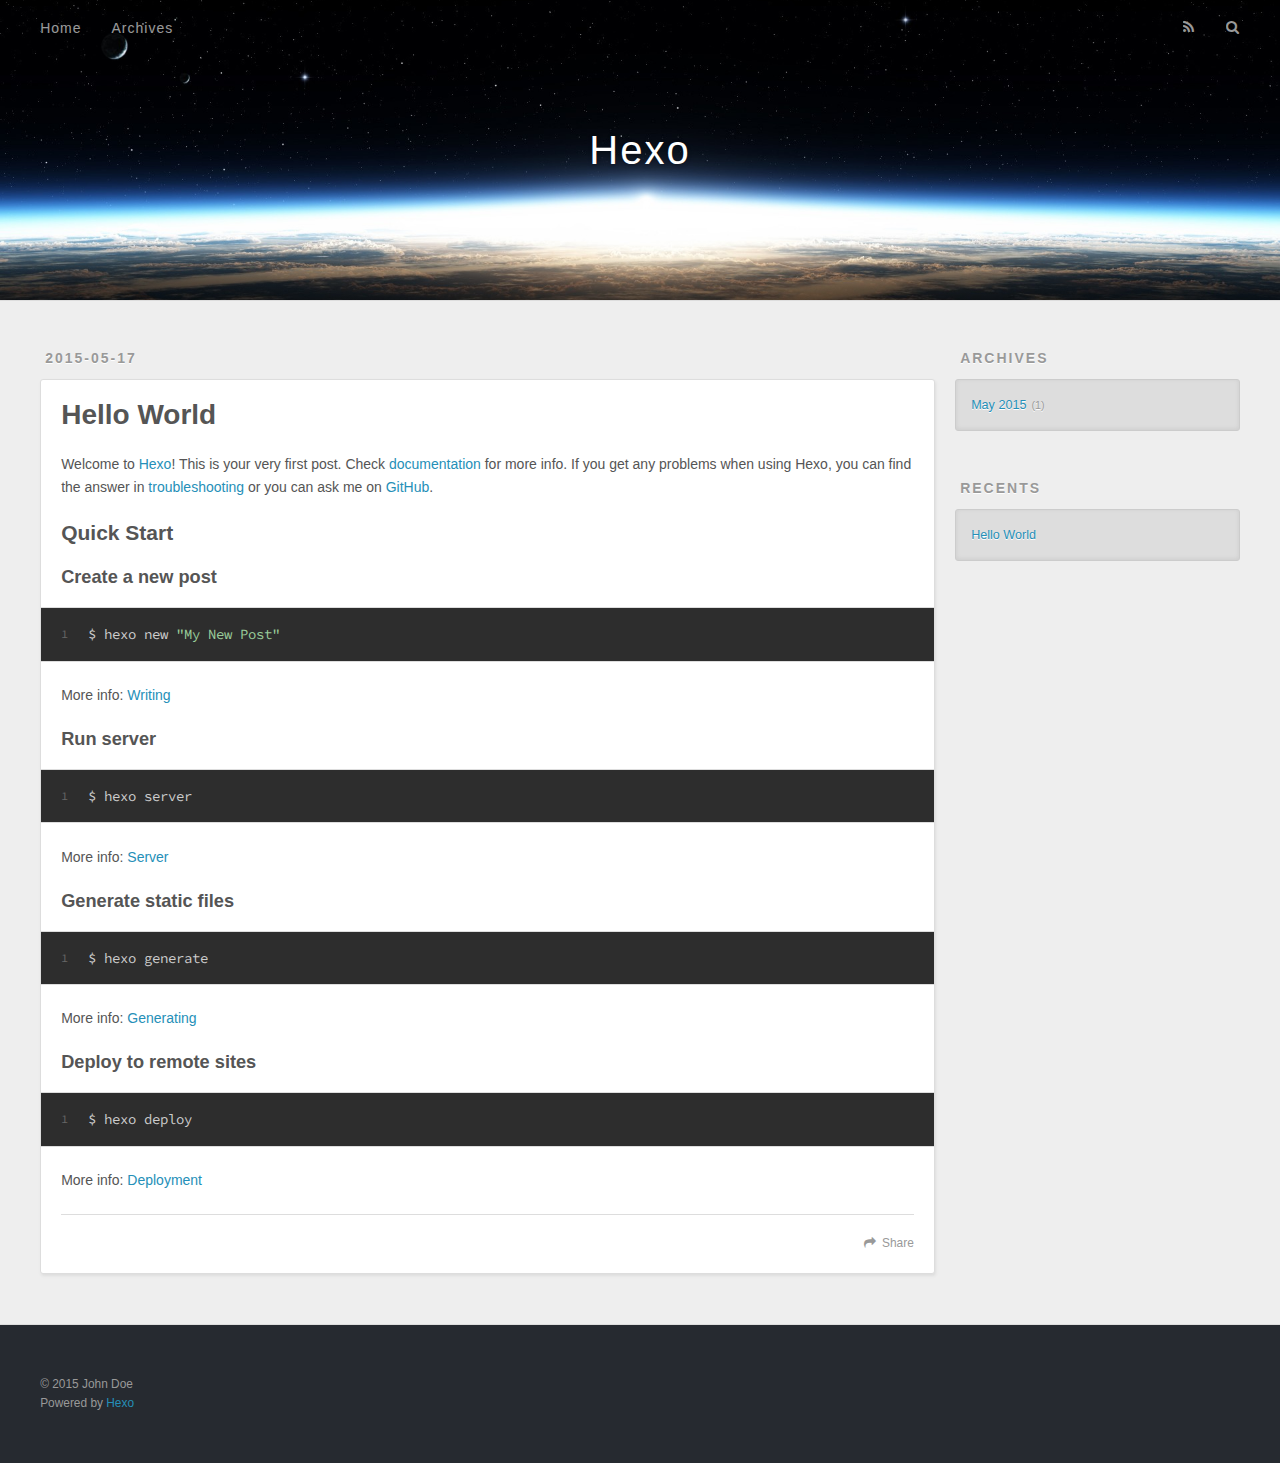
<file: index.html>
<!DOCTYPE html>
<html>
<head>
  <meta charset="utf-8">
  
  <title>Hexo</title>
  <meta name="viewport" content="width=device-width, initial-scale=1, maximum-scale=1">
  <meta name="description">
<meta property="og:type" content="website">
<meta property="og:title" content="Hexo">
<meta property="og:url" content="http://yoursite.com/index.html">
<meta property="og:site_name" content="Hexo">
<meta property="og:description">
<meta name="twitter:card" content="summary">
<meta name="twitter:title" content="Hexo">
<meta name="twitter:description">
  
    <link rel="alternative" href="/atom.xml" title="Hexo" type="application/atom+xml">
  
  
    <link rel="icon" href="/favicon.png">
  
  <link href="//fonts.googleapis.com/css?family=Source+Code+Pro" rel="stylesheet" type="text/css">
  <link rel="stylesheet" href="/css/style.css" type="text/css">
  

</head>
<body>
  <div id="container">
    <div id="wrap">
      <header id="header">
  <div id="banner"></div>
  <div id="header-outer" class="outer">
    <div id="header-title" class="inner">
      <h1 id="logo-wrap">
        <a href="/" id="logo">Hexo</a>
      </h1>
      
    </div>
    <div id="header-inner" class="inner">
      <nav id="main-nav">
        <a id="main-nav-toggle" class="nav-icon"></a>
        
          <a class="main-nav-link" href="/">Home</a>
        
          <a class="main-nav-link" href="/archives">Archives</a>
        
      </nav>
      <nav id="sub-nav">
        
          <a id="nav-rss-link" class="nav-icon" href="/atom.xml" title="RSS Feed"></a>
        
        <a id="nav-search-btn" class="nav-icon" title="Search"></a>
      </nav>
      <div id="search-form-wrap">
        <form action="//google.com/search" method="get" accept-charset="UTF-8" class="search-form"><input type="search" name="q" results="0" class="search-form-input" placeholder="Search"><button type="submit" class="search-form-submit">&#xF002;</button><input type="hidden" name="q" value="site:http://yoursite.com"></form>
      </div>
    </div>
  </div>
</header>
      <div class="outer">
        <section id="main">
  
    <article id="post-hello-world" class="article article-type-post" itemscope itemprop="blogPost">
  <div class="article-meta">
    <a href="/2015/05/17/hello-world/" class="article-date">
  <time datetime="2015-05-17T07:45:53.702Z" itemprop="datePublished">2015-05-17</time>
</a>
    
  </div>
  <div class="article-inner">
    
    
      <header class="article-header">
        
  
    <h1 itemprop="name">
      <a class="article-title" href="/2015/05/17/hello-world/">Hello World</a>
    </h1>
  

      </header>
    
    <div class="article-entry" itemprop="articleBody">
      
        <p>Welcome to <a href="http://hexo.io/" target="_blank" rel="external">Hexo</a>! This is your very first post. Check <a href="http://hexo.io/docs/" target="_blank" rel="external">documentation</a> for more info. If you get any problems when using Hexo, you can find the answer in <a href="http://hexo.io/docs/troubleshooting.html" target="_blank" rel="external">troubleshooting</a> or you can ask me on <a href="https://github.com/hexojs/hexo/issues" target="_blank" rel="external">GitHub</a>.</p>
<h2 id="Quick_Start">Quick Start</h2><h3 id="Create_a_new_post">Create a new post</h3><figure class="highlight bash"><table><tr><td class="gutter"><pre><span class="line">1</span><br></pre></td><td class="code"><pre><span class="line">$ hexo new <span class="string">"My New Post"</span></span><br></pre></td></tr></table></figure>
<p>More info: <a href="http://hexo.io/docs/writing.html" target="_blank" rel="external">Writing</a></p>
<h3 id="Run_server">Run server</h3><figure class="highlight bash"><table><tr><td class="gutter"><pre><span class="line">1</span><br></pre></td><td class="code"><pre><span class="line">$ hexo server</span><br></pre></td></tr></table></figure>
<p>More info: <a href="http://hexo.io/docs/server.html" target="_blank" rel="external">Server</a></p>
<h3 id="Generate_static_files">Generate static files</h3><figure class="highlight bash"><table><tr><td class="gutter"><pre><span class="line">1</span><br></pre></td><td class="code"><pre><span class="line">$ hexo generate</span><br></pre></td></tr></table></figure>
<p>More info: <a href="http://hexo.io/docs/generating.html" target="_blank" rel="external">Generating</a></p>
<h3 id="Deploy_to_remote_sites">Deploy to remote sites</h3><figure class="highlight bash"><table><tr><td class="gutter"><pre><span class="line">1</span><br></pre></td><td class="code"><pre><span class="line">$ hexo deploy</span><br></pre></td></tr></table></figure>
<p>More info: <a href="http://hexo.io/docs/deployment.html" target="_blank" rel="external">Deployment</a></p>

      
    </div>
    <footer class="article-footer">
      <a data-url="http://yoursite.com/2015/05/17/hello-world/" data-id="ci9s5s3a40000jaed2uzj1obq" class="article-share-link">Share</a>
      
      
    </footer>
  </div>
  
</article>


  
  
</section>
        
          <aside id="sidebar">
  
    
  
    
  
    
  
    
  <div class="widget-wrap">
    <h3 class="widget-title">Archives</h3>
    <div class="widget">
      <ul class="archive-list"><li class="archive-list-item"><a class="archive-list-link" href="/archives/2015/05/">May 2015</a><span class="archive-list-count">1</span></li></ul>
    </div>
  </div>

  
    
  <div class="widget-wrap">
    <h3 class="widget-title">Recents</h3>
    <div class="widget">
      <ul>
        
          <li>
            <a href="/2015/05/17/hello-world/">Hello World</a>
          </li>
        
      </ul>
    </div>
  </div>

  
</aside>
        
      </div>
      <footer id="footer">
  
  <div class="outer">
    <div id="footer-info" class="inner">
      &copy; 2015 John Doe<br>
      Powered by <a href="http://hexo.io/" target="_blank">Hexo</a>
    </div>
  </div>
</footer>
    </div>
    <nav id="mobile-nav">
  
    <a href="/" class="mobile-nav-link">Home</a>
  
    <a href="/archives" class="mobile-nav-link">Archives</a>
  
</nav>
    

<script src="//ajax.googleapis.com/ajax/libs/jquery/2.0.3/jquery.min.js"></script>


  <link rel="stylesheet" href="/fancybox/jquery.fancybox.css" type="text/css">
  <script src="/fancybox/jquery.fancybox.pack.js" type="text/javascript"></script>


<script src="/js/script.js" type="text/javascript"></script>

  </div>
</body>
</html>
</file>
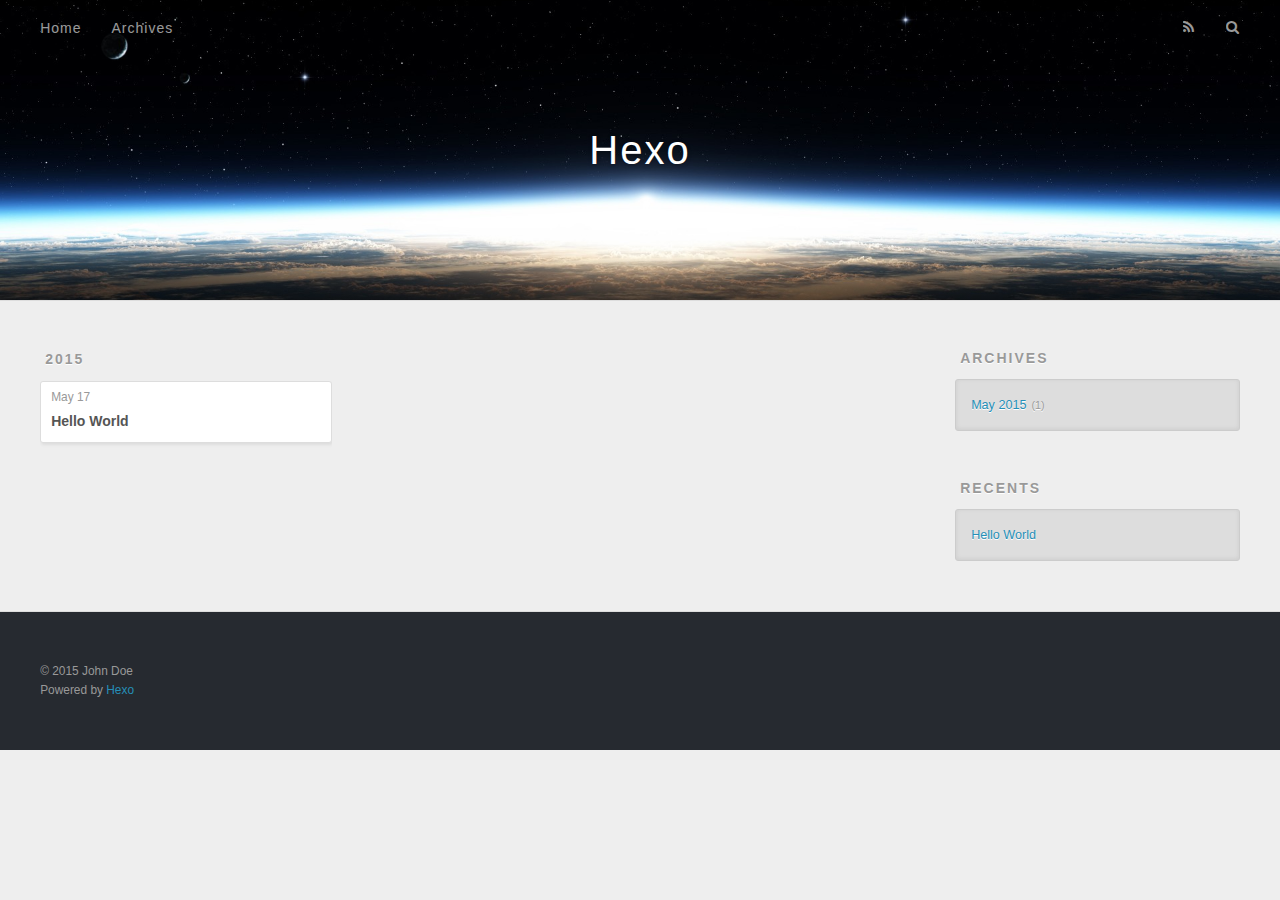
<file: archives/index.html>
<!DOCTYPE html>
<html>
<head>
  <meta charset="utf-8">
  
  <title>Archives | Hexo</title>
  <meta name="viewport" content="width=device-width, initial-scale=1, maximum-scale=1">
  <meta name="description">
<meta property="og:type" content="website">
<meta property="og:title" content="Hexo">
<meta property="og:url" content="http://yoursite.com/archives/index.html">
<meta property="og:site_name" content="Hexo">
<meta property="og:description">
<meta name="twitter:card" content="summary">
<meta name="twitter:title" content="Hexo">
<meta name="twitter:description">
  
    <link rel="alternative" href="/atom.xml" title="Hexo" type="application/atom+xml">
  
  
    <link rel="icon" href="/favicon.png">
  
  <link href="//fonts.googleapis.com/css?family=Source+Code+Pro" rel="stylesheet" type="text/css">
  <link rel="stylesheet" href="/css/style.css" type="text/css">
  

</head>
<body>
  <div id="container">
    <div id="wrap">
      <header id="header">
  <div id="banner"></div>
  <div id="header-outer" class="outer">
    <div id="header-title" class="inner">
      <h1 id="logo-wrap">
        <a href="/" id="logo">Hexo</a>
      </h1>
      
    </div>
    <div id="header-inner" class="inner">
      <nav id="main-nav">
        <a id="main-nav-toggle" class="nav-icon"></a>
        
          <a class="main-nav-link" href="/">Home</a>
        
          <a class="main-nav-link" href="/archives">Archives</a>
        
      </nav>
      <nav id="sub-nav">
        
          <a id="nav-rss-link" class="nav-icon" href="/atom.xml" title="RSS Feed"></a>
        
        <a id="nav-search-btn" class="nav-icon" title="Search"></a>
      </nav>
      <div id="search-form-wrap">
        <form action="//google.com/search" method="get" accept-charset="UTF-8" class="search-form"><input type="search" name="q" results="0" class="search-form-input" placeholder="Search"><button type="submit" class="search-form-submit">&#xF002;</button><input type="hidden" name="q" value="site:http://yoursite.com"></form>
      </div>
    </div>
  </div>
</header>
      <div class="outer">
        <section id="main">
  
  
    
    
      
      
      <section class="archives-wrap">
        <div class="archive-year-wrap">
          <a href="/archives/2015" class="archive-year">2015</a>
        </div>
        <div class="archives">
    
    <article class="archive-article archive-type-post">
  <div class="archive-article-inner">
    <header class="archive-article-header">
      <a href="/2015/05/17/hello-world/" class="archive-article-date">
  <time datetime="2015-05-17T07:45:53.702Z" itemprop="datePublished">May 17</time>
</a>
      
  
    <h1 itemprop="name">
      <a class="archive-article-title" href="/2015/05/17/hello-world/">Hello World</a>
    </h1>
  

    </header>
  </div>
</article>
  
  
    </div></section>
  
</section>
        
          <aside id="sidebar">
  
    
  
    
  
    
  
    
  <div class="widget-wrap">
    <h3 class="widget-title">Archives</h3>
    <div class="widget">
      <ul class="archive-list"><li class="archive-list-item"><a class="archive-list-link" href="/archives/2015/05/">May 2015</a><span class="archive-list-count">1</span></li></ul>
    </div>
  </div>

  
    
  <div class="widget-wrap">
    <h3 class="widget-title">Recents</h3>
    <div class="widget">
      <ul>
        
          <li>
            <a href="/2015/05/17/hello-world/">Hello World</a>
          </li>
        
      </ul>
    </div>
  </div>

  
</aside>
        
      </div>
      <footer id="footer">
  
  <div class="outer">
    <div id="footer-info" class="inner">
      &copy; 2015 John Doe<br>
      Powered by <a href="http://hexo.io/" target="_blank">Hexo</a>
    </div>
  </div>
</footer>
    </div>
    <nav id="mobile-nav">
  
    <a href="/" class="mobile-nav-link">Home</a>
  
    <a href="/archives" class="mobile-nav-link">Archives</a>
  
</nav>
    

<script src="//ajax.googleapis.com/ajax/libs/jquery/2.0.3/jquery.min.js"></script>


  <link rel="stylesheet" href="/fancybox/jquery.fancybox.css" type="text/css">
  <script src="/fancybox/jquery.fancybox.pack.js" type="text/javascript"></script>


<script src="/js/script.js" type="text/javascript"></script>

  </div>
</body>
</html>
</file>
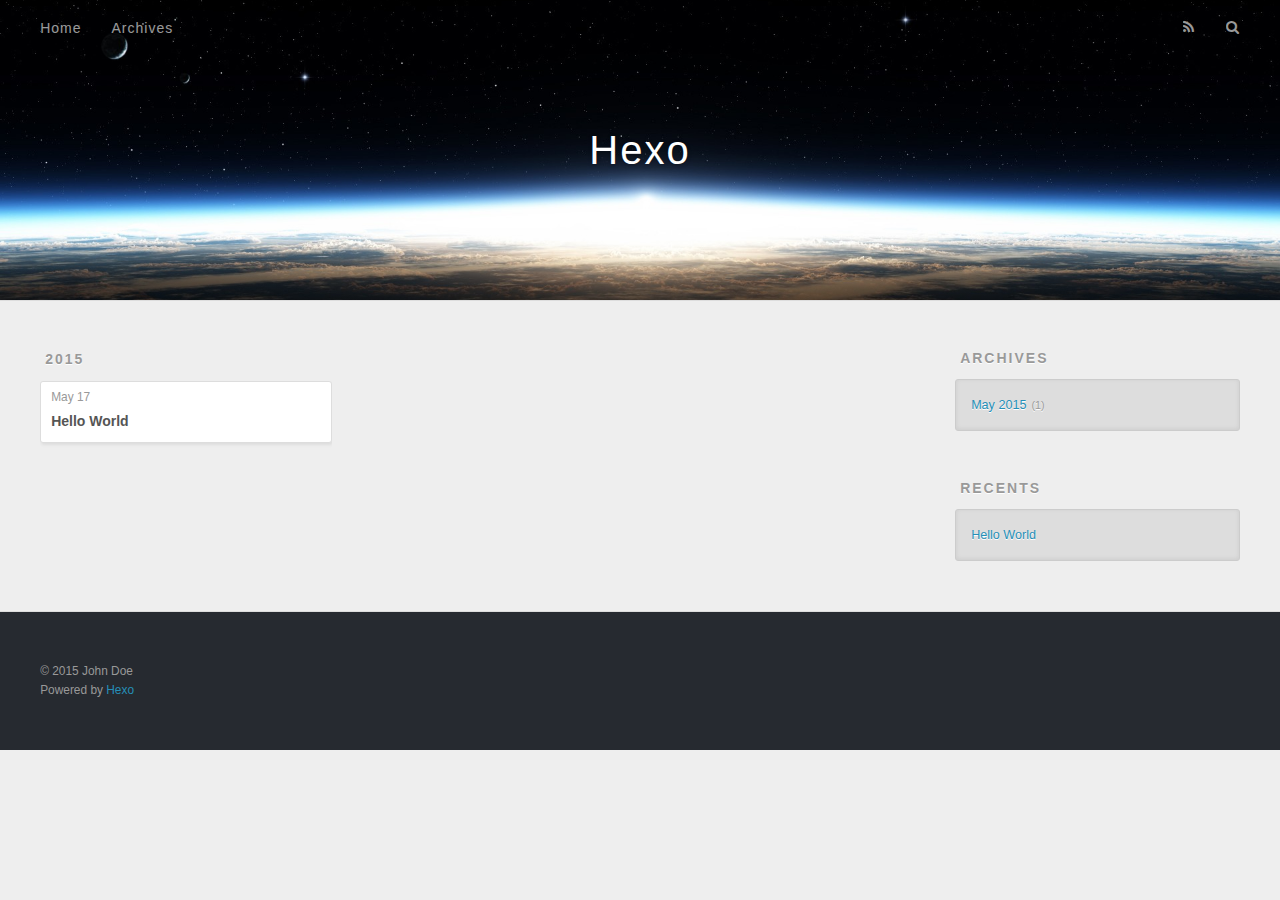
<file: archives/2015/index.html>
<!DOCTYPE html>
<html>
<head>
  <meta charset="utf-8">
  
  <title>Archives: 2015 | Hexo</title>
  <meta name="viewport" content="width=device-width, initial-scale=1, maximum-scale=1">
  <meta name="description">
<meta property="og:type" content="website">
<meta property="og:title" content="Hexo">
<meta property="og:url" content="http://yoursite.com/archives/2015/index.html">
<meta property="og:site_name" content="Hexo">
<meta property="og:description">
<meta name="twitter:card" content="summary">
<meta name="twitter:title" content="Hexo">
<meta name="twitter:description">
  
    <link rel="alternative" href="/atom.xml" title="Hexo" type="application/atom+xml">
  
  
    <link rel="icon" href="/favicon.png">
  
  <link href="//fonts.googleapis.com/css?family=Source+Code+Pro" rel="stylesheet" type="text/css">
  <link rel="stylesheet" href="/css/style.css" type="text/css">
  

</head>
<body>
  <div id="container">
    <div id="wrap">
      <header id="header">
  <div id="banner"></div>
  <div id="header-outer" class="outer">
    <div id="header-title" class="inner">
      <h1 id="logo-wrap">
        <a href="/" id="logo">Hexo</a>
      </h1>
      
    </div>
    <div id="header-inner" class="inner">
      <nav id="main-nav">
        <a id="main-nav-toggle" class="nav-icon"></a>
        
          <a class="main-nav-link" href="/">Home</a>
        
          <a class="main-nav-link" href="/archives">Archives</a>
        
      </nav>
      <nav id="sub-nav">
        
          <a id="nav-rss-link" class="nav-icon" href="/atom.xml" title="RSS Feed"></a>
        
        <a id="nav-search-btn" class="nav-icon" title="Search"></a>
      </nav>
      <div id="search-form-wrap">
        <form action="//google.com/search" method="get" accept-charset="UTF-8" class="search-form"><input type="search" name="q" results="0" class="search-form-input" placeholder="Search"><button type="submit" class="search-form-submit">&#xF002;</button><input type="hidden" name="q" value="site:http://yoursite.com"></form>
      </div>
    </div>
  </div>
</header>
      <div class="outer">
        <section id="main">
  
  
    
    
      
      
      <section class="archives-wrap">
        <div class="archive-year-wrap">
          <a href="/archives/2015" class="archive-year">2015</a>
        </div>
        <div class="archives">
    
    <article class="archive-article archive-type-post">
  <div class="archive-article-inner">
    <header class="archive-article-header">
      <a href="/2015/05/17/hello-world/" class="archive-article-date">
  <time datetime="2015-05-17T07:45:53.702Z" itemprop="datePublished">May 17</time>
</a>
      
  
    <h1 itemprop="name">
      <a class="archive-article-title" href="/2015/05/17/hello-world/">Hello World</a>
    </h1>
  

    </header>
  </div>
</article>
  
  
    </div></section>
  
</section>
        
          <aside id="sidebar">
  
    
  
    
  
    
  
    
  <div class="widget-wrap">
    <h3 class="widget-title">Archives</h3>
    <div class="widget">
      <ul class="archive-list"><li class="archive-list-item"><a class="archive-list-link" href="/archives/2015/05/">May 2015</a><span class="archive-list-count">1</span></li></ul>
    </div>
  </div>

  
    
  <div class="widget-wrap">
    <h3 class="widget-title">Recents</h3>
    <div class="widget">
      <ul>
        
          <li>
            <a href="/2015/05/17/hello-world/">Hello World</a>
          </li>
        
      </ul>
    </div>
  </div>

  
</aside>
        
      </div>
      <footer id="footer">
  
  <div class="outer">
    <div id="footer-info" class="inner">
      &copy; 2015 John Doe<br>
      Powered by <a href="http://hexo.io/" target="_blank">Hexo</a>
    </div>
  </div>
</footer>
    </div>
    <nav id="mobile-nav">
  
    <a href="/" class="mobile-nav-link">Home</a>
  
    <a href="/archives" class="mobile-nav-link">Archives</a>
  
</nav>
    

<script src="//ajax.googleapis.com/ajax/libs/jquery/2.0.3/jquery.min.js"></script>


  <link rel="stylesheet" href="/fancybox/jquery.fancybox.css" type="text/css">
  <script src="/fancybox/jquery.fancybox.pack.js" type="text/javascript"></script>


<script src="/js/script.js" type="text/javascript"></script>

  </div>
</body>
</html>
</file>
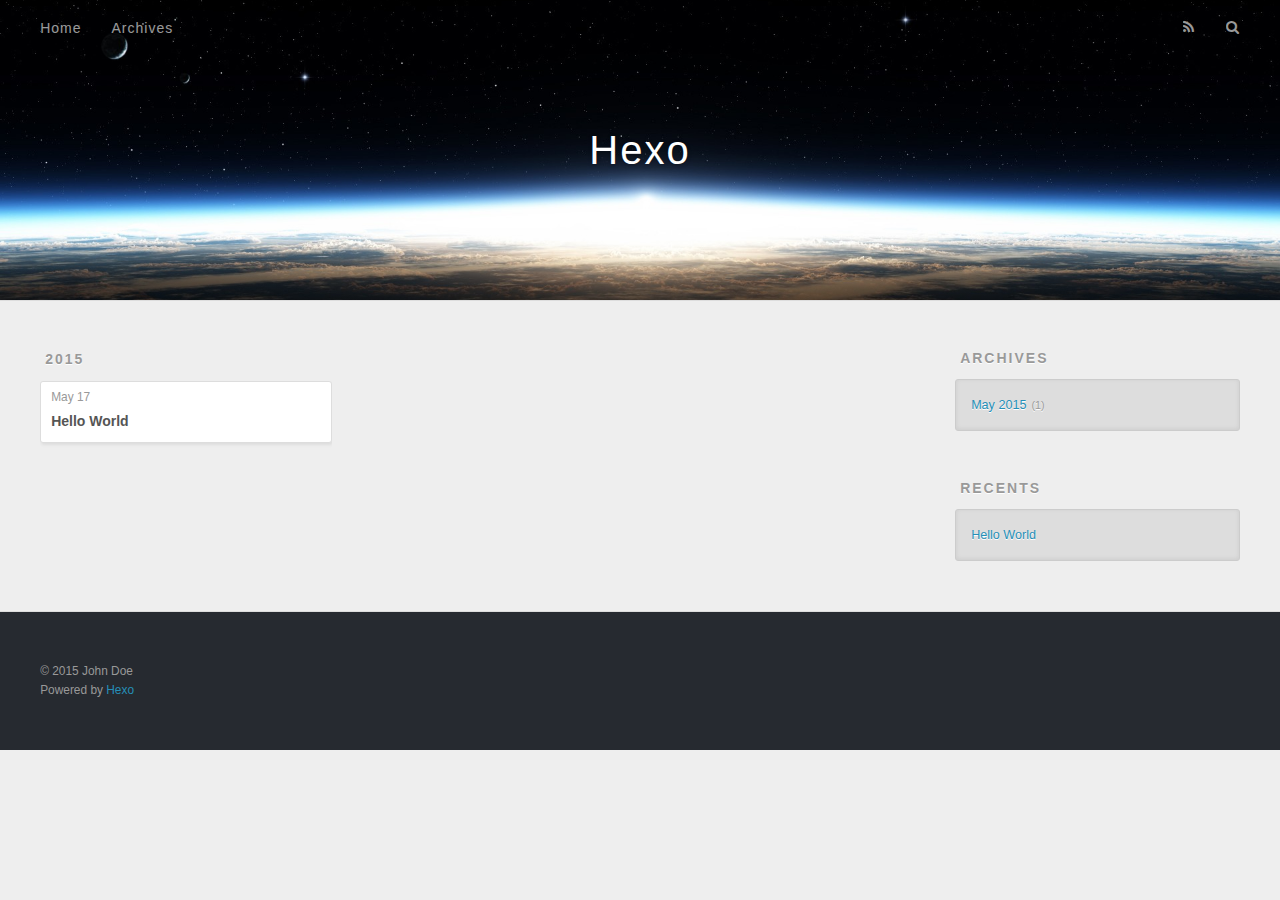
<file: archives/2015/05/index.html>
<!DOCTYPE html>
<html>
<head>
  <meta charset="utf-8">
  
  <title>Archives: 2015/5 | Hexo</title>
  <meta name="viewport" content="width=device-width, initial-scale=1, maximum-scale=1">
  <meta name="description">
<meta property="og:type" content="website">
<meta property="og:title" content="Hexo">
<meta property="og:url" content="http://yoursite.com/archives/2015/05/index.html">
<meta property="og:site_name" content="Hexo">
<meta property="og:description">
<meta name="twitter:card" content="summary">
<meta name="twitter:title" content="Hexo">
<meta name="twitter:description">
  
    <link rel="alternative" href="/atom.xml" title="Hexo" type="application/atom+xml">
  
  
    <link rel="icon" href="/favicon.png">
  
  <link href="//fonts.googleapis.com/css?family=Source+Code+Pro" rel="stylesheet" type="text/css">
  <link rel="stylesheet" href="/css/style.css" type="text/css">
  

</head>
<body>
  <div id="container">
    <div id="wrap">
      <header id="header">
  <div id="banner"></div>
  <div id="header-outer" class="outer">
    <div id="header-title" class="inner">
      <h1 id="logo-wrap">
        <a href="/" id="logo">Hexo</a>
      </h1>
      
    </div>
    <div id="header-inner" class="inner">
      <nav id="main-nav">
        <a id="main-nav-toggle" class="nav-icon"></a>
        
          <a class="main-nav-link" href="/">Home</a>
        
          <a class="main-nav-link" href="/archives">Archives</a>
        
      </nav>
      <nav id="sub-nav">
        
          <a id="nav-rss-link" class="nav-icon" href="/atom.xml" title="RSS Feed"></a>
        
        <a id="nav-search-btn" class="nav-icon" title="Search"></a>
      </nav>
      <div id="search-form-wrap">
        <form action="//google.com/search" method="get" accept-charset="UTF-8" class="search-form"><input type="search" name="q" results="0" class="search-form-input" placeholder="Search"><button type="submit" class="search-form-submit">&#xF002;</button><input type="hidden" name="q" value="site:http://yoursite.com"></form>
      </div>
    </div>
  </div>
</header>
      <div class="outer">
        <section id="main">
  
  
    
    
      
      
      <section class="archives-wrap">
        <div class="archive-year-wrap">
          <a href="/archives/2015" class="archive-year">2015</a>
        </div>
        <div class="archives">
    
    <article class="archive-article archive-type-post">
  <div class="archive-article-inner">
    <header class="archive-article-header">
      <a href="/2015/05/17/hello-world/" class="archive-article-date">
  <time datetime="2015-05-17T07:45:53.702Z" itemprop="datePublished">May 17</time>
</a>
      
  
    <h1 itemprop="name">
      <a class="archive-article-title" href="/2015/05/17/hello-world/">Hello World</a>
    </h1>
  

    </header>
  </div>
</article>
  
  
    </div></section>
  
</section>
        
          <aside id="sidebar">
  
    
  
    
  
    
  
    
  <div class="widget-wrap">
    <h3 class="widget-title">Archives</h3>
    <div class="widget">
      <ul class="archive-list"><li class="archive-list-item"><a class="archive-list-link" href="/archives/2015/05/">May 2015</a><span class="archive-list-count">1</span></li></ul>
    </div>
  </div>

  
    
  <div class="widget-wrap">
    <h3 class="widget-title">Recents</h3>
    <div class="widget">
      <ul>
        
          <li>
            <a href="/2015/05/17/hello-world/">Hello World</a>
          </li>
        
      </ul>
    </div>
  </div>

  
</aside>
        
      </div>
      <footer id="footer">
  
  <div class="outer">
    <div id="footer-info" class="inner">
      &copy; 2015 John Doe<br>
      Powered by <a href="http://hexo.io/" target="_blank">Hexo</a>
    </div>
  </div>
</footer>
    </div>
    <nav id="mobile-nav">
  
    <a href="/" class="mobile-nav-link">Home</a>
  
    <a href="/archives" class="mobile-nav-link">Archives</a>
  
</nav>
    

<script src="//ajax.googleapis.com/ajax/libs/jquery/2.0.3/jquery.min.js"></script>


  <link rel="stylesheet" href="/fancybox/jquery.fancybox.css" type="text/css">
  <script src="/fancybox/jquery.fancybox.pack.js" type="text/javascript"></script>


<script src="/js/script.js" type="text/javascript"></script>

  </div>
</body>
</html>
</file>
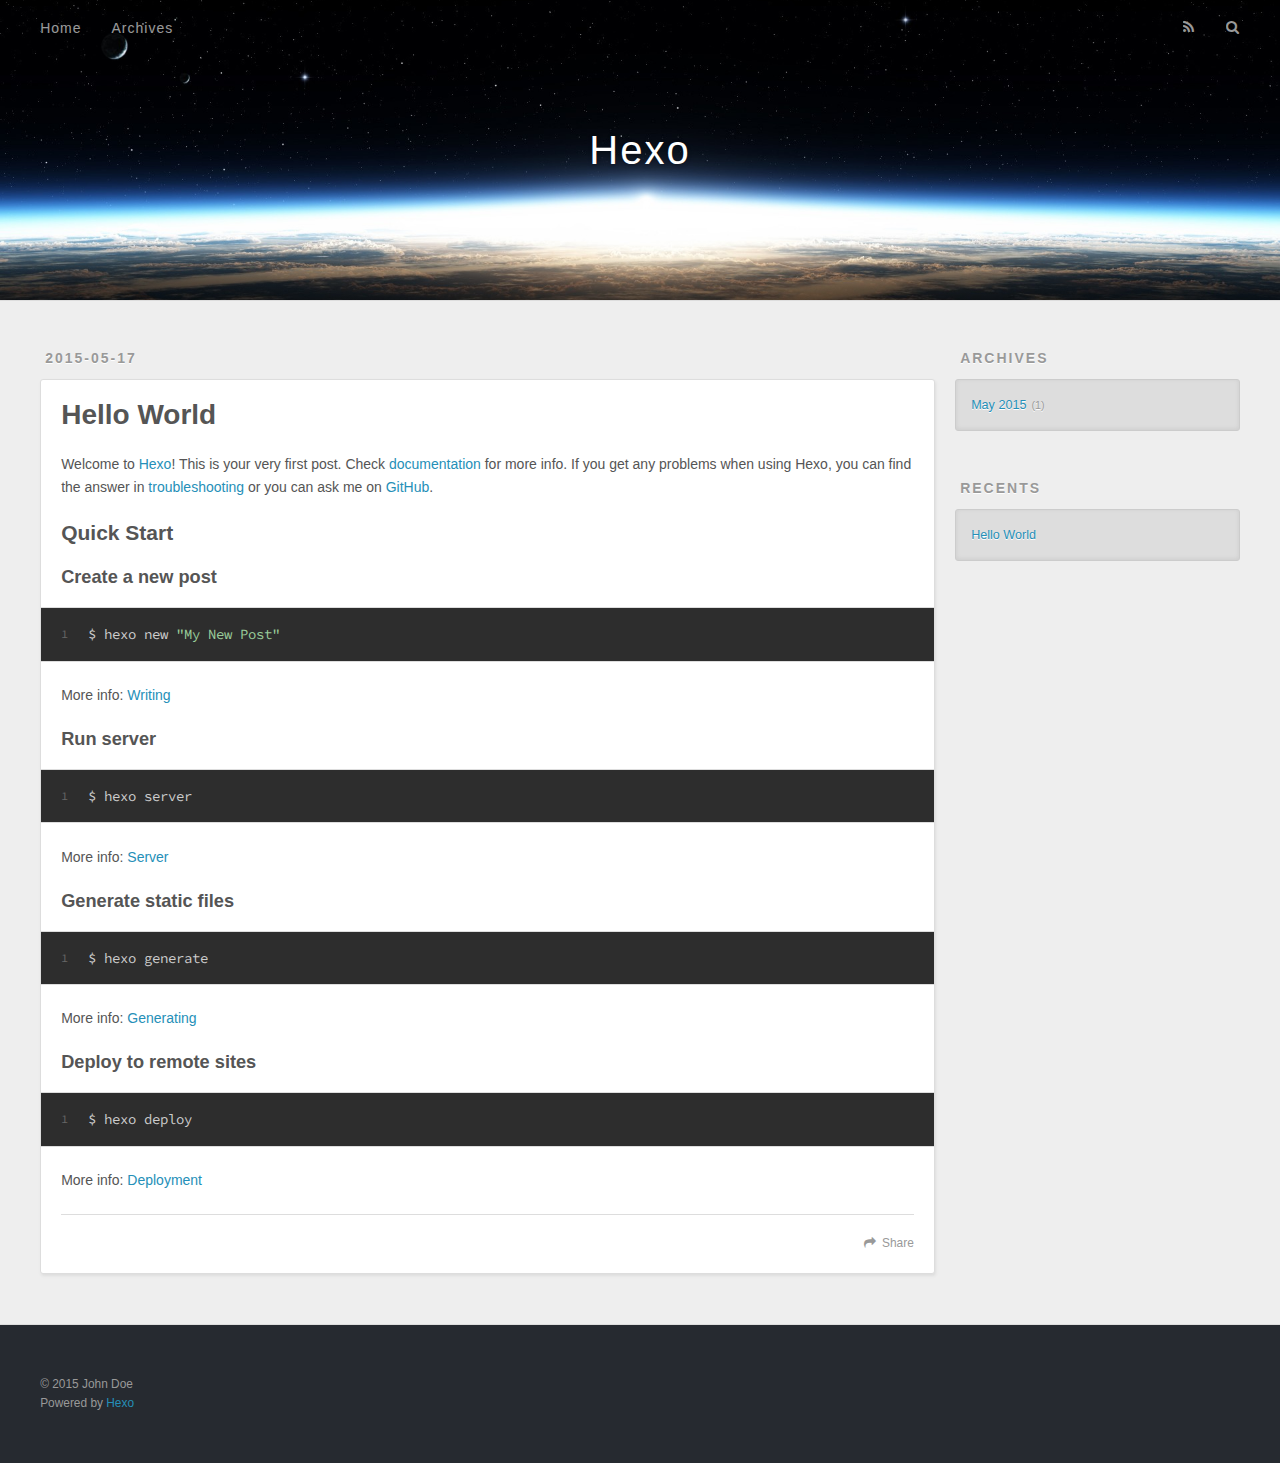
<file: 2015/05/17/hello-world/index.html>
<!DOCTYPE html>
<html>
<head>
  <meta charset="utf-8">
  
  <title>Hello World | Hexo</title>
  <meta name="viewport" content="width=device-width, initial-scale=1, maximum-scale=1">
  <meta name="description" content="Welcome to Hexo! This is your very first post. Check documentation for more info. If you get any problems when using Hexo, you can find the answer in troubleshooting or you can ask me on GitHub.
Quick">
<meta property="og:type" content="article">
<meta property="og:title" content="Hello World">
<meta property="og:url" content="http://yoursite.com/2015/05/17/hello-world/index.html">
<meta property="og:site_name" content="Hexo">
<meta property="og:description" content="Welcome to Hexo! This is your very first post. Check documentation for more info. If you get any problems when using Hexo, you can find the answer in troubleshooting or you can ask me on GitHub.
Quick">
<meta name="twitter:card" content="summary">
<meta name="twitter:title" content="Hello World">
<meta name="twitter:description" content="Welcome to Hexo! This is your very first post. Check documentation for more info. If you get any problems when using Hexo, you can find the answer in troubleshooting or you can ask me on GitHub.
Quick">
  
    <link rel="alternative" href="/atom.xml" title="Hexo" type="application/atom+xml">
  
  
    <link rel="icon" href="/favicon.png">
  
  <link href="//fonts.googleapis.com/css?family=Source+Code+Pro" rel="stylesheet" type="text/css">
  <link rel="stylesheet" href="/css/style.css" type="text/css">
  

</head>
<body>
  <div id="container">
    <div id="wrap">
      <header id="header">
  <div id="banner"></div>
  <div id="header-outer" class="outer">
    <div id="header-title" class="inner">
      <h1 id="logo-wrap">
        <a href="/" id="logo">Hexo</a>
      </h1>
      
    </div>
    <div id="header-inner" class="inner">
      <nav id="main-nav">
        <a id="main-nav-toggle" class="nav-icon"></a>
        
          <a class="main-nav-link" href="/">Home</a>
        
          <a class="main-nav-link" href="/archives">Archives</a>
        
      </nav>
      <nav id="sub-nav">
        
          <a id="nav-rss-link" class="nav-icon" href="/atom.xml" title="RSS Feed"></a>
        
        <a id="nav-search-btn" class="nav-icon" title="Search"></a>
      </nav>
      <div id="search-form-wrap">
        <form action="//google.com/search" method="get" accept-charset="UTF-8" class="search-form"><input type="search" name="q" results="0" class="search-form-input" placeholder="Search"><button type="submit" class="search-form-submit">&#xF002;</button><input type="hidden" name="q" value="site:http://yoursite.com"></form>
      </div>
    </div>
  </div>
</header>
      <div class="outer">
        <section id="main"><article id="post-hello-world" class="article article-type-post" itemscope itemprop="blogPost">
  <div class="article-meta">
    <a href="/2015/05/17/hello-world/" class="article-date">
  <time datetime="2015-05-17T07:45:53.702Z" itemprop="datePublished">2015-05-17</time>
</a>
    
  </div>
  <div class="article-inner">
    
    
      <header class="article-header">
        
  
    <h1 class="article-title" itemprop="name">
      Hello World
    </h1>
  

      </header>
    
    <div class="article-entry" itemprop="articleBody">
      
        <p>Welcome to <a href="http://hexo.io/" target="_blank" rel="external">Hexo</a>! This is your very first post. Check <a href="http://hexo.io/docs/" target="_blank" rel="external">documentation</a> for more info. If you get any problems when using Hexo, you can find the answer in <a href="http://hexo.io/docs/troubleshooting.html" target="_blank" rel="external">troubleshooting</a> or you can ask me on <a href="https://github.com/hexojs/hexo/issues" target="_blank" rel="external">GitHub</a>.</p>
<h2 id="Quick_Start">Quick Start</h2><h3 id="Create_a_new_post">Create a new post</h3><figure class="highlight bash"><table><tr><td class="gutter"><pre><span class="line">1</span><br></pre></td><td class="code"><pre><span class="line">$ hexo new <span class="string">"My New Post"</span></span><br></pre></td></tr></table></figure>
<p>More info: <a href="http://hexo.io/docs/writing.html" target="_blank" rel="external">Writing</a></p>
<h3 id="Run_server">Run server</h3><figure class="highlight bash"><table><tr><td class="gutter"><pre><span class="line">1</span><br></pre></td><td class="code"><pre><span class="line">$ hexo server</span><br></pre></td></tr></table></figure>
<p>More info: <a href="http://hexo.io/docs/server.html" target="_blank" rel="external">Server</a></p>
<h3 id="Generate_static_files">Generate static files</h3><figure class="highlight bash"><table><tr><td class="gutter"><pre><span class="line">1</span><br></pre></td><td class="code"><pre><span class="line">$ hexo generate</span><br></pre></td></tr></table></figure>
<p>More info: <a href="http://hexo.io/docs/generating.html" target="_blank" rel="external">Generating</a></p>
<h3 id="Deploy_to_remote_sites">Deploy to remote sites</h3><figure class="highlight bash"><table><tr><td class="gutter"><pre><span class="line">1</span><br></pre></td><td class="code"><pre><span class="line">$ hexo deploy</span><br></pre></td></tr></table></figure>
<p>More info: <a href="http://hexo.io/docs/deployment.html" target="_blank" rel="external">Deployment</a></p>

      
    </div>
    <footer class="article-footer">
      <a data-url="http://yoursite.com/2015/05/17/hello-world/" data-id="ci9s5s3a40000jaed2uzj1obq" class="article-share-link">Share</a>
      
      
    </footer>
  </div>
  
    
  
</article>

</section>
        
          <aside id="sidebar">
  
    
  
    
  
    
  
    
  <div class="widget-wrap">
    <h3 class="widget-title">Archives</h3>
    <div class="widget">
      <ul class="archive-list"><li class="archive-list-item"><a class="archive-list-link" href="/archives/2015/05/">May 2015</a><span class="archive-list-count">1</span></li></ul>
    </div>
  </div>

  
    
  <div class="widget-wrap">
    <h3 class="widget-title">Recents</h3>
    <div class="widget">
      <ul>
        
          <li>
            <a href="/2015/05/17/hello-world/">Hello World</a>
          </li>
        
      </ul>
    </div>
  </div>

  
</aside>
        
      </div>
      <footer id="footer">
  
  <div class="outer">
    <div id="footer-info" class="inner">
      &copy; 2015 John Doe<br>
      Powered by <a href="http://hexo.io/" target="_blank">Hexo</a>
    </div>
  </div>
</footer>
    </div>
    <nav id="mobile-nav">
  
    <a href="/" class="mobile-nav-link">Home</a>
  
    <a href="/archives" class="mobile-nav-link">Archives</a>
  
</nav>
    

<script src="//ajax.googleapis.com/ajax/libs/jquery/2.0.3/jquery.min.js"></script>


  <link rel="stylesheet" href="/fancybox/jquery.fancybox.css" type="text/css">
  <script src="/fancybox/jquery.fancybox.pack.js" type="text/javascript"></script>


<script src="/js/script.js" type="text/javascript"></script>

  </div>
</body>
</html>
</file>
<file: css/style.css>
body {
  width: 100%;
}
body:before,
body:after {
  content: "";
  display: table;
}
body:after {
  clear: both;
}
html,
body,
div,
span,
applet,
object,
iframe,
h1,
h2,
h3,
h4,
h5,
h6,
p,
blockquote,
pre,
a,
abbr,
acronym,
address,
big,
cite,
code,
del,
dfn,
em,
img,
ins,
kbd,
q,
s,
samp,
small,
strike,
strong,
sub,
sup,
tt,
var,
dl,
dt,
dd,
ol,
ul,
li,
fieldset,
form,
label,
legend,
table,
caption,
tbody,
tfoot,
thead,
tr,
th,
td {
  margin: 0;
  padding: 0;
  border: 0;
  outline: 0;
  font-weight: inherit;
  font-style: inherit;
  font-family: inherit;
  font-size: 100%;
  vertical-align: baseline;
}
body {
  line-height: 1;
  color: #000;
  background: #fff;
}
ol,
ul {
  list-style: none;
}
table {
  border-collapse: separate;
  border-spacing: 0;
  vertical-align: middle;
}
caption,
th,
td {
  text-align: left;
  font-weight: normal;
  vertical-align: middle;
}
a img {
  border: none;
}
input,
button {
  margin: 0;
  padding: 0;
}
input::-moz-focus-inner,
button::-moz-focus-inner {
  border: 0;
  padding: 0;
}
@font-face {
  font-family: FontAwesome;
  font-style: normal;
  font-weight: normal;
  src: url("fonts/fontawesome-webfont.eot?v=#4.0.3");
  src: url("fonts/fontawesome-webfont.eot?#iefix&v=#4.0.3") format("embedded-opentype"), url("fonts/fontawesome-webfont.woff?v=#4.0.3") format("woff"), url("fonts/fontawesome-webfont.ttf?v=#4.0.3") format("truetype"), url("fonts/fontawesome-webfont.svg#fontawesomeregular?v=#4.0.3") format("svg");
}
html,
body,
#container {
  height: 100%;
}
body {
  background: #eee;
  font: 14px "Helvetica Neue", Helvetica, Arial, sans-serif;
  -webkit-text-size-adjust: 100%;
}
.outer {
  max-width: 1220px;
  margin: 0 auto;
  padding: 0 20px;
}
.outer:before,
.outer:after {
  content: "";
  display: table;
}
.outer:after {
  clear: both;
}
.inner {
  display: inline;
  float: left;
  width: 98.3333333333333%;
  margin: 0 0.8333333333333%;
}
.left,
.alignleft {
  float: left;
}
.right,
.alignright {
  float: right;
}
.clear {
  clear: both;
}
#container {
  position: relative;
}
.mobile-nav-on {
  overflow: hidden;
}
#wrap {
  height: 100%;
  width: 100%;
  position: absolute;
  top: 0;
  left: 0;
  -webkit-transition: 0.2s ease-out;
  -moz-transition: 0.2s ease-out;
  -ms-transition: 0.2s ease-out;
  transition: 0.2s ease-out;
  z-index: 1;
  background: #eee;
}
.mobile-nav-on #wrap {
  left: 280px;
}
@media screen and (min-width: 768px) {
  #main {
    display: inline;
    float: left;
    width: 73.3333333333333%;
    margin: 0 0.8333333333333%;
  }
}
.article-date,
.article-category-link,
.archive-year,
.widget-title {
  text-decoration: none;
  text-transform: uppercase;
  letter-spacing: 2px;
  color: #999;
  margin-bottom: 1em;
  margin-left: 5px;
  line-height: 1em;
  text-shadow: 0 1px #fff;
  font-weight: bold;
}
.article-inner,
.archive-article-inner {
  background: #fff;
  -webkit-box-shadow: 1px 2px 3px #ddd;
  box-shadow: 1px 2px 3px #ddd;
  border: 1px solid #ddd;
  -webkit-border-radius: 3px;
  border-radius: 3px;
}
.article-entry h1,
.widget h1 {
  font-size: 2em;
}
.article-entry h2,
.widget h2 {
  font-size: 1.5em;
}
.article-entry h3,
.widget h3 {
  font-size: 1.3em;
}
.article-entry h4,
.widget h4 {
  font-size: 1.2em;
}
.article-entry h5,
.widget h5 {
  font-size: 1em;
}
.article-entry h6,
.widget h6 {
  font-size: 1em;
  color: #999;
}
.article-entry hr,
.widget hr {
  border: 1px dashed #ddd;
}
.article-entry strong,
.widget strong {
  font-weight: bold;
}
.article-entry em,
.widget em,
.article-entry cite,
.widget cite {
  font-style: italic;
}
.article-entry sup,
.widget sup,
.article-entry sub,
.widget sub {
  font-size: 0.75em;
  line-height: 0;
  position: relative;
  vertical-align: baseline;
}
.article-entry sup,
.widget sup {
  top: -0.5em;
}
.article-entry sub,
.widget sub {
  bottom: -0.2em;
}
.article-entry small,
.widget small {
  font-size: 0.85em;
}
.article-entry acronym,
.widget acronym,
.article-entry abbr,
.widget abbr {
  border-bottom: 1px dotted;
}
.article-entry ul,
.widget ul,
.article-entry ol,
.widget ol,
.article-entry dl,
.widget dl {
  margin: 0 20px;
  line-height: 1.6em;
}
.article-entry ul ul,
.widget ul ul,
.article-entry ol ul,
.widget ol ul,
.article-entry ul ol,
.widget ul ol,
.article-entry ol ol,
.widget ol ol {
  margin-top: 0;
  margin-bottom: 0;
}
.article-entry ul,
.widget ul {
  list-style: disc;
}
.article-entry ol,
.widget ol {
  list-style: decimal;
}
.article-entry dt,
.widget dt {
  font-weight: bold;
}
#header {
  height: 300px;
  position: relative;
  border-bottom: 1px solid #ddd;
}
#header:before,
#header:after {
  content: "";
  position: absolute;
  left: 0;
  right: 0;
  height: 40px;
}
#header:before {
  top: 0;
  background: -webkit-linear-gradient(rgba(0,0,0,0.2), transparent);
  background: -moz-linear-gradient(rgba(0,0,0,0.2), transparent);
  background: -ms-linear-gradient(rgba(0,0,0,0.2), transparent);
  background: linear-gradient(rgba(0,0,0,0.2), transparent);
}
#header:after {
  bottom: 0;
  background: -webkit-linear-gradient(transparent, rgba(0,0,0,0.2));
  background: -moz-linear-gradient(transparent, rgba(0,0,0,0.2));
  background: -ms-linear-gradient(transparent, rgba(0,0,0,0.2));
  background: linear-gradient(transparent, rgba(0,0,0,0.2));
}
#header-outer {
  height: 100%;
  position: relative;
}
#header-inner {
  position: relative;
  overflow: hidden;
}
#banner {
  position: absolute;
  top: 0;
  left: 0;
  width: 100%;
  height: 100%;
  background: url("images/banner.jpg") center #000;
  -webkit-background-size: cover;
  -moz-background-size: cover;
  background-size: cover;
  z-index: -1;
}
#header-title {
  text-align: center;
  height: 40px;
  position: absolute;
  top: 50%;
  left: 0;
  margin-top: -20px;
}
#logo,
#subtitle {
  text-decoration: none;
  color: #fff;
  font-weight: 300;
  text-shadow: 0 1px 4px rgba(0,0,0,0.3);
}
#logo {
  font-size: 40px;
  line-height: 40px;
  letter-spacing: 2px;
}
#subtitle {
  font-size: 16px;
  line-height: 16px;
  letter-spacing: 1px;
}
#subtitle-wrap {
  margin-top: 16px;
}
#main-nav {
  float: left;
  margin-left: -15px;
}
.nav-icon,
.main-nav-link {
  float: left;
  color: #fff;
  opacity: 0.6;
  text-decoration: none;
  text-shadow: 0 1px rgba(0,0,0,0.2);
  -webkit-transition: opacity 0.2s;
  -moz-transition: opacity 0.2s;
  -ms-transition: opacity 0.2s;
  transition: opacity 0.2s;
  display: block;
  padding: 20px 15px;
}
.nav-icon:hover,
.main-nav-link:hover {
  opacity: 1;
}
.nav-icon {
  font-family: FontAwesome;
  text-align: center;
  font-size: 14px;
  width: 14px;
  height: 14px;
  padding: 20px 15px;
  position: relative;
  cursor: pointer;
}
.main-nav-link {
  font-weight: 300;
  letter-spacing: 1px;
}
@media screen and (max-width: 479px) {
  .main-nav-link {
    display: none;
  }
}
#main-nav-toggle {
  display: none;
}
#main-nav-toggle:before {
  content: "\f0c9";
}
@media screen and (max-width: 479px) {
  #main-nav-toggle {
    display: block;
  }
}
#sub-nav {
  float: right;
  margin-right: -15px;
}
#nav-rss-link:before {
  content: "\f09e";
}
#nav-search-btn:before {
  content: "\f002";
}
#search-form-wrap {
  position: absolute;
  top: 15px;
  width: 150px;
  height: 30px;
  right: -150px;
  opacity: 0;
  -webkit-transition: 0.2s ease-out;
  -moz-transition: 0.2s ease-out;
  -ms-transition: 0.2s ease-out;
  transition: 0.2s ease-out;
}
#search-form-wrap.on {
  opacity: 1;
  right: 0;
}
@media screen and (max-width: 479px) {
  #search-form-wrap {
    width: 100%;
    right: -100%;
  }
}
.search-form {
  position: absolute;
  top: 0;
  left: 0;
  right: 0;
  background: #fff;
  padding: 5px 15px;
  -webkit-border-radius: 15px;
  border-radius: 15px;
  -webkit-box-shadow: 0 0 10px rgba(0,0,0,0.3);
  box-shadow: 0 0 10px rgba(0,0,0,0.3);
}
.search-form-input {
  border: none;
  background: none;
  color: #555;
  width: 100%;
  font: 13px "Helvetica Neue", Helvetica, Arial, sans-serif;
  outline: none;
}
.search-form-input::-webkit-search-results-decoration,
.search-form-input::-webkit-search-cancel-button {
  -webkit-appearance: none;
}
.search-form-submit {
  position: absolute;
  top: 50%;
  right: 10px;
  margin-top: -7px;
  font: 13px FontAwesome;
  border: none;
  background: none;
  color: #bbb;
  cursor: pointer;
}
.search-form-submit:hover,
.search-form-submit:focus {
  color: #777;
}
.article {
  margin: 50px 0;
}
.article-inner {
  overflow: hidden;
}
.article-meta:before,
.article-meta:after {
  content: "";
  display: table;
}
.article-meta:after {
  clear: both;
}
.article-date {
  float: left;
}
.article-category {
  float: left;
  line-height: 1em;
  color: #ccc;
  text-shadow: 0 1px #fff;
  margin-left: 8px;
}
.article-category:before {
  content: "\2022";
}
.article-category-link {
  margin: 0 12px 1em;
}
.article-header {
  padding: 20px 20px 0;
}
.article-title {
  text-decoration: none;
  font-size: 2em;
  font-weight: bold;
  color: #555;
  line-height: 1.1em;
  -webkit-transition: color 0.2s;
  -moz-transition: color 0.2s;
  -ms-transition: color 0.2s;
  transition: color 0.2s;
}
a.article-title:hover {
  color: #258fb8;
}
.article-entry {
  color: #555;
  padding: 0 20px;
}
.article-entry:before,
.article-entry:after {
  content: "";
  display: table;
}
.article-entry:after {
  clear: both;
}
.article-entry p,
.article-entry table {
  line-height: 1.6em;
  margin: 1.6em 0;
}
.article-entry h1,
.article-entry h2,
.article-entry h3,
.article-entry h4,
.article-entry h5,
.article-entry h6 {
  font-weight: bold;
}
.article-entry h1,
.article-entry h2,
.article-entry h3,
.article-entry h4,
.article-entry h5,
.article-entry h6 {
  line-height: 1.1em;
  margin: 1.1em 0;
}
.article-entry a {
  color: #258fb8;
  text-decoration: none;
}
.article-entry a:hover {
  text-decoration: underline;
}
.article-entry ul,
.article-entry ol,
.article-entry dl {
  margin-top: 1.6em;
  margin-bottom: 1.6em;
}
.article-entry img,
.article-entry video {
  max-width: 100%;
  height: auto;
  display: block;
  margin: auto;
}
.article-entry iframe {
  border: none;
}
.article-entry table {
  width: 100%;
  border-collapse: collapse;
  border-spacing: 0;
}
.article-entry th {
  font-weight: bold;
  border-bottom: 3px solid #ddd;
  padding-bottom: 0.5em;
}
.article-entry td {
  border-bottom: 1px solid #ddd;
  padding: 10px 0;
}
.article-entry blockquote {
  font-family: Georgia, "Times New Roman", serif;
  font-size: 1.4em;
  margin: 1.6em 20px;
  text-align: center;
}
.article-entry blockquote footer {
  font-size: 14px;
  margin: 1.6em 0;
  font-family: "Helvetica Neue", Helvetica, Arial, sans-serif;
}
.article-entry blockquote footer cite:before {
  content: "—";
  padding: 0 0.5em;
}
.article-entry .pullquote {
  text-align: left;
  width: 45%;
  margin: 0;
}
.article-entry .pullquote.left {
  margin-left: 0.5em;
  margin-right: 1em;
}
.article-entry .pullquote.right {
  margin-right: 0.5em;
  margin-left: 1em;
}
.article-entry .caption {
  color: #999;
  display: block;
  font-size: 0.9em;
  margin-top: 0.5em;
  position: relative;
  text-align: center;
}
.article-entry .video-container {
  position: relative;
  padding-top: 56.25%;
  height: 0;
  overflow: hidden;
}
.article-entry .video-container iframe,
.article-entry .video-container object,
.article-entry .video-container embed {
  position: absolute;
  top: 0;
  left: 0;
  width: 100%;
  height: 100%;
  margin-top: 0;
}
.article-more-link a {
  display: inline-block;
  line-height: 1em;
  padding: 6px 15px;
  -webkit-border-radius: 15px;
  border-radius: 15px;
  background: #eee;
  color: #999;
  text-shadow: 0 1px #fff;
  text-decoration: none;
}
.article-more-link a:hover {
  background: #258fb8;
  color: #fff;
  text-decoration: none;
  text-shadow: 0 1px #1e7293;
}
.article-footer {
  font-size: 0.85em;
  line-height: 1.6em;
  border-top: 1px solid #ddd;
  padding-top: 1.6em;
  margin: 0 20px 20px;
}
.article-footer:before,
.article-footer:after {
  content: "";
  display: table;
}
.article-footer:after {
  clear: both;
}
.article-footer a {
  color: #999;
  text-decoration: none;
}
.article-footer a:hover {
  color: #555;
}
.article-tag-list-item {
  float: left;
  margin-right: 10px;
}
.article-tag-list-link:before {
  content: "#";
}
.article-comment-link {
  float: right;
}
.article-comment-link:before {
  content: "\f075";
  font-family: FontAwesome;
  padding-right: 8px;
}
.article-share-link {
  cursor: pointer;
  float: right;
  margin-left: 20px;
}
.article-share-link:before {
  content: "\f064";
  font-family: FontAwesome;
  padding-right: 6px;
}
#article-nav {
  position: relative;
}
#article-nav:before,
#article-nav:after {
  content: "";
  display: table;
}
#article-nav:after {
  clear: both;
}
@media screen and (min-width: 768px) {
  #article-nav {
    margin: 50px 0;
  }
  #article-nav:before {
    width: 8px;
    height: 8px;
    position: absolute;
    top: 50%;
    left: 50%;
    margin-top: -4px;
    margin-left: -4px;
    content: "";
    -webkit-border-radius: 50%;
    border-radius: 50%;
    background: #ddd;
    -webkit-box-shadow: 0 1px 2px #fff;
    box-shadow: 0 1px 2px #fff;
  }
}
.article-nav-link-wrap {
  text-decoration: none;
  text-shadow: 0 1px #fff;
  color: #999;
  -webkit-box-sizing: border-box;
  -moz-box-sizing: border-box;
  box-sizing: border-box;
  margin-top: 50px;
  text-align: center;
  display: block;
}
.article-nav-link-wrap:hover {
  color: #555;
}
@media screen and (min-width: 768px) {
  .article-nav-link-wrap {
    width: 50%;
    margin-top: 0;
  }
}
@media screen and (min-width: 768px) {
  #article-nav-newer {
    float: left;
    text-align: right;
    padding-right: 20px;
  }
}
@media screen and (min-width: 768px) {
  #article-nav-older {
    float: right;
    text-align: left;
    padding-left: 20px;
  }
}
.article-nav-caption {
  text-transform: uppercase;
  letter-spacing: 2px;
  color: #ddd;
  line-height: 1em;
  font-weight: bold;
}
#article-nav-newer .article-nav-caption {
  margin-right: -2px;
}
.article-nav-title {
  font-size: 0.85em;
  line-height: 1.6em;
  margin-top: 0.5em;
}
.article-share-box {
  position: absolute;
  display: none;
  background: #fff;
  -webkit-box-shadow: 1px 2px 10px rgba(0,0,0,0.2);
  box-shadow: 1px 2px 10px rgba(0,0,0,0.2);
  -webkit-border-radius: 3px;
  border-radius: 3px;
  margin-left: -145px;
  overflow: hidden;
  z-index: 1;
}
.article-share-box.on {
  display: block;
}
.article-share-input {
  width: 100%;
  background: none;
  -webkit-box-sizing: border-box;
  -moz-box-sizing: border-box;
  box-sizing: border-box;
  font: 14px "Helvetica Neue", Helvetica, Arial, sans-serif;
  padding: 0 15px;
  color: #555;
  outline: none;
  border: 1px solid #ddd;
  -webkit-border-radius: 3px 3px 0 0;
  border-radius: 3px 3px 0 0;
  height: 36px;
  line-height: 36px;
}
.article-share-links {
  background: #eee;
}
.article-share-links:before,
.article-share-links:after {
  content: "";
  display: table;
}
.article-share-links:after {
  clear: both;
}
.article-share-twitter,
.article-share-facebook,
.article-share-pinterest,
.article-share-google {
  width: 50px;
  height: 36px;
  display: block;
  float: left;
  position: relative;
  color: #999;
  text-shadow: 0 1px #fff;
}
.article-share-twitter:before,
.article-share-facebook:before,
.article-share-pinterest:before,
.article-share-google:before {
  font-size: 20px;
  font-family: FontAwesome;
  width: 20px;
  height: 20px;
  position: absolute;
  top: 50%;
  left: 50%;
  margin-top: -10px;
  margin-left: -10px;
  text-align: center;
}
.article-share-twitter:hover,
.article-share-facebook:hover,
.article-share-pinterest:hover,
.article-share-google:hover {
  color: #fff;
}
.article-share-twitter:before {
  content: "\f099";
}
.article-share-twitter:hover {
  background: #00aced;
  text-shadow: 0 1px #008abe;
}
.article-share-facebook:before {
  content: "\f09a";
}
.article-share-facebook:hover {
  background: #3b5998;
  text-shadow: 0 1px #2f477a;
}
.article-share-pinterest:before {
  content: "\f0d2";
}
.article-share-pinterest:hover {
  background: #cb2027;
  text-shadow: 0 1px #a21a1f;
}
.article-share-google:before {
  content: "\f0d5";
}
.article-share-google:hover {
  background: #dd4b39;
  text-shadow: 0 1px #be3221;
}
.article-gallery {
  background: #000;
  position: relative;
}
.article-gallery-photos {
  position: relative;
  overflow: hidden;
}
.article-gallery-img {
  display: none;
  max-width: 100%;
}
.article-gallery-img:first-child {
  display: block;
}
.article-gallery-img.loaded {
  position: absolute;
  display: block;
}
.article-gallery-img img {
  display: block;
  max-width: 100%;
  margin: 0 auto;
}
#comments {
  background: #fff;
  -webkit-box-shadow: 1px 2px 3px #ddd;
  box-shadow: 1px 2px 3px #ddd;
  padding: 20px;
  border: 1px solid #ddd;
  -webkit-border-radius: 3px;
  border-radius: 3px;
  margin: 50px 0;
}
#comments a {
  color: #258fb8;
}
.archives-wrap {
  margin: 50px 0;
}
.archives:before,
.archives:after {
  content: "";
  display: table;
}
.archives:after {
  clear: both;
}
.archive-year-wrap {
  margin-bottom: 1em;
}
.archives {
  -webkit-column-gap: 10px;
  -moz-column-gap: 10px;
  column-gap: 10px;
}
@media screen and (min-width: 480px) and (max-width: 767px) {
  .archives {
    -webkit-column-count: 2;
    -moz-column-count: 2;
    column-count: 2;
  }
}
@media screen and (min-width: 768px) {
  .archives {
    -webkit-column-count: 3;
    -moz-column-count: 3;
    column-count: 3;
  }
}
.archive-article {
  -webkit-column-break-inside: avoid;
  page-break-inside: avoid;
  overflow: hidden;
  break-inside: avoid-column;
}
.archive-article-inner {
  padding: 10px;
  margin-bottom: 15px;
}
.archive-article-title {
  text-decoration: none;
  font-weight: bold;
  color: #555;
  -webkit-transition: color 0.2s;
  -moz-transition: color 0.2s;
  -ms-transition: color 0.2s;
  transition: color 0.2s;
  line-height: 1.6em;
}
.archive-article-title:hover {
  color: #258fb8;
}
.archive-article-footer {
  margin-top: 1em;
}
.archive-article-date {
  color: #999;
  text-decoration: none;
  font-size: 0.85em;
  line-height: 1em;
  margin-bottom: 0.5em;
  display: block;
}
#page-nav {
  margin: 50px auto;
  background: #fff;
  -webkit-box-shadow: 1px 2px 3px #ddd;
  box-shadow: 1px 2px 3px #ddd;
  border: 1px solid #ddd;
  -webkit-border-radius: 3px;
  border-radius: 3px;
  text-align: center;
  color: #999;
  overflow: hidden;
}
#page-nav:before,
#page-nav:after {
  content: "";
  display: table;
}
#page-nav:after {
  clear: both;
}
#page-nav a,
#page-nav span {
  padding: 10px 20px;
  line-height: 1;
  height: 2ex;
}
#page-nav a {
  color: #999;
  text-decoration: none;
}
#page-nav a:hover {
  background: #999;
  color: #fff;
}
#page-nav .prev {
  float: left;
}
#page-nav .next {
  float: right;
}
#page-nav .page-number {
  display: inline-block;
}
@media screen and (max-width: 479px) {
  #page-nav .page-number {
    display: none;
  }
}
#page-nav .current {
  color: #555;
  font-weight: bold;
}
#page-nav .space {
  color: #ddd;
}
#footer {
  background: #262a30;
  padding: 50px 0;
  border-top: 1px solid #ddd;
  color: #999;
}
#footer a {
  color: #258fb8;
  text-decoration: none;
}
#footer a:hover {
  text-decoration: underline;
}
#footer-info {
  line-height: 1.6em;
  font-size: 0.85em;
}
.article-entry pre,
.article-entry .highlight {
  background: #2d2d2d;
  margin: 0 -20px;
  padding: 15px 20px;
  border-style: solid;
  border-color: #ddd;
  border-width: 1px 0;
  overflow: auto;
  color: #ccc;
  line-height: 22.400000000000002px;
}
.article-entry .highlight .gutter pre,
.article-entry .gist .gist-file .gist-data .line-numbers {
  color: #666;
  font-size: 0.85em;
}
.article-entry pre,
.article-entry code {
  font-family: "Source Code Pro", Consolas, Monaco, Menlo, Consolas, monospace;
}
.article-entry code {
  background: #eee;
  text-shadow: 0 1px #fff;
  padding: 0 0.3em;
}
.article-entry pre code {
  background: none;
  text-shadow: none;
  padding: 0;
}
.article-entry .highlight pre {
  border: none;
  margin: 0;
  padding: 0;
}
.article-entry .highlight table {
  margin: 0;
  width: auto;
}
.article-entry .highlight td {
  border: none;
  padding: 0;
}
.article-entry .highlight figcaption {
  font-size: 0.85em;
  color: #999;
  line-height: 1em;
  margin-bottom: 1em;
}
.article-entry .highlight figcaption:before,
.article-entry .highlight figcaption:after {
  content: "";
  display: table;
}
.article-entry .highlight figcaption:after {
  clear: both;
}
.article-entry .highlight figcaption a {
  float: right;
}
.article-entry .highlight .gutter pre {
  text-align: right;
  padding-right: 20px;
}
.article-entry .highlight .line {
  height: 22.400000000000002px;
}
.article-entry .gist {
  margin: 0 -20px;
  border-style: solid;
  border-color: #ddd;
  border-width: 1px 0;
  background: #2d2d2d;
  padding: 15px 20px 15px 0;
}
.article-entry .gist .gist-file {
  border: none;
  font-family: "Source Code Pro", Consolas, Monaco, Menlo, Consolas, monospace;
  margin: 0;
}
.article-entry .gist .gist-file .gist-data {
  background: none;
  border: none;
}
.article-entry .gist .gist-file .gist-data .line-numbers {
  background: none;
  border: none;
  padding: 0 20px 0 0;
}
.article-entry .gist .gist-file .gist-data .line-data {
  padding: 0 !important;
}
.article-entry .gist .gist-file .highlight {
  margin: 0;
  padding: 0;
  border: none;
}
.article-entry .gist .gist-file .gist-meta {
  background: #2d2d2d;
  color: #999;
  font: 0.85em "Helvetica Neue", Helvetica, Arial, sans-serif;
  text-shadow: 0 0;
  padding: 0;
  margin-top: 1em;
  margin-left: 20px;
}
.article-entry .gist .gist-file .gist-meta a {
  color: #258fb8;
  font-weight: normal;
}
.article-entry .gist .gist-file .gist-meta a:hover {
  text-decoration: underline;
}
pre .comment,
pre .title {
  color: #999;
}
pre .variable,
pre .attribute,
pre .tag,
pre .regexp,
pre .ruby .constant,
pre .xml .tag .title,
pre .xml .pi,
pre .xml .doctype,
pre .html .doctype,
pre .css .id,
pre .css .class,
pre .css .pseudo {
  color: #f2777a;
}
pre .number,
pre .preprocessor,
pre .built_in,
pre .literal,
pre .params,
pre .constant {
  color: #f99157;
}
pre .class,
pre .ruby .class .title,
pre .css .rules .attribute {
  color: #9c9;
}
pre .string,
pre .value,
pre .inheritance,
pre .header,
pre .ruby .symbol,
pre .xml .cdata {
  color: #9c9;
}
pre .css .hexcolor {
  color: #6cc;
}
pre .function,
pre .python .decorator,
pre .python .title,
pre .ruby .function .title,
pre .ruby .title .keyword,
pre .perl .sub,
pre .javascript .title,
pre .coffeescript .title {
  color: #69c;
}
pre .keyword,
pre .javascript .function {
  color: #c9c;
}
@media screen and (max-width: 479px) {
  #mobile-nav {
    position: absolute;
    top: 0;
    left: 0;
    width: 280px;
    height: 100%;
    background: #191919;
    border-right: 1px solid #fff;
  }
}
@media screen and (max-width: 479px) {
  .mobile-nav-link {
    display: block;
    color: #999;
    text-decoration: none;
    padding: 15px 20px;
    font-weight: bold;
  }
  .mobile-nav-link:hover {
    color: #fff;
  }
}
@media screen and (min-width: 768px) {
  #sidebar {
    display: inline;
    float: left;
    width: 23.3333333333333%;
    margin: 0 0.8333333333333%;
  }
}
.widget-wrap {
  margin: 50px 0;
}
.widget {
  color: #777;
  text-shadow: 0 1px #fff;
  background: #ddd;
  -webkit-box-shadow: 0 -1px 4px #ccc inset;
  box-shadow: 0 -1px 4px #ccc inset;
  border: 1px solid #ccc;
  padding: 15px;
  -webkit-border-radius: 3px;
  border-radius: 3px;
}
.widget a {
  color: #258fb8;
  text-decoration: none;
}
.widget a:hover {
  text-decoration: underline;
}
.widget ul ul,
.widget ol ul,
.widget dl ul,
.widget ul ol,
.widget ol ol,
.widget dl ol,
.widget ul dl,
.widget ol dl,
.widget dl dl {
  margin-left: 15px;
  list-style: disc;
}
.widget {
  line-height: 1.6em;
  word-wrap: break-word;
  font-size: 0.9em;
}
.widget ul,
.widget ol {
  list-style: none;
  margin: 0;
}
.widget ul ul,
.widget ol ul,
.widget ul ol,
.widget ol ol {
  margin: 0 20px;
}
.widget ul ul,
.widget ol ul {
  list-style: disc;
}
.widget ul ol,
.widget ol ol {
  list-style: decimal;
}
.category-list-count,
.tag-list-count,
.archive-list-count {
  padding-left: 5px;
  color: #999;
  font-size: 0.85em;
}
.category-list-count:before,
.tag-list-count:before,
.archive-list-count:before {
  content: "(";
}
.category-list-count:after,
.tag-list-count:after,
.archive-list-count:after {
  content: ")";
}
.tagcloud a {
  margin-right: 5px;
}
</file>
